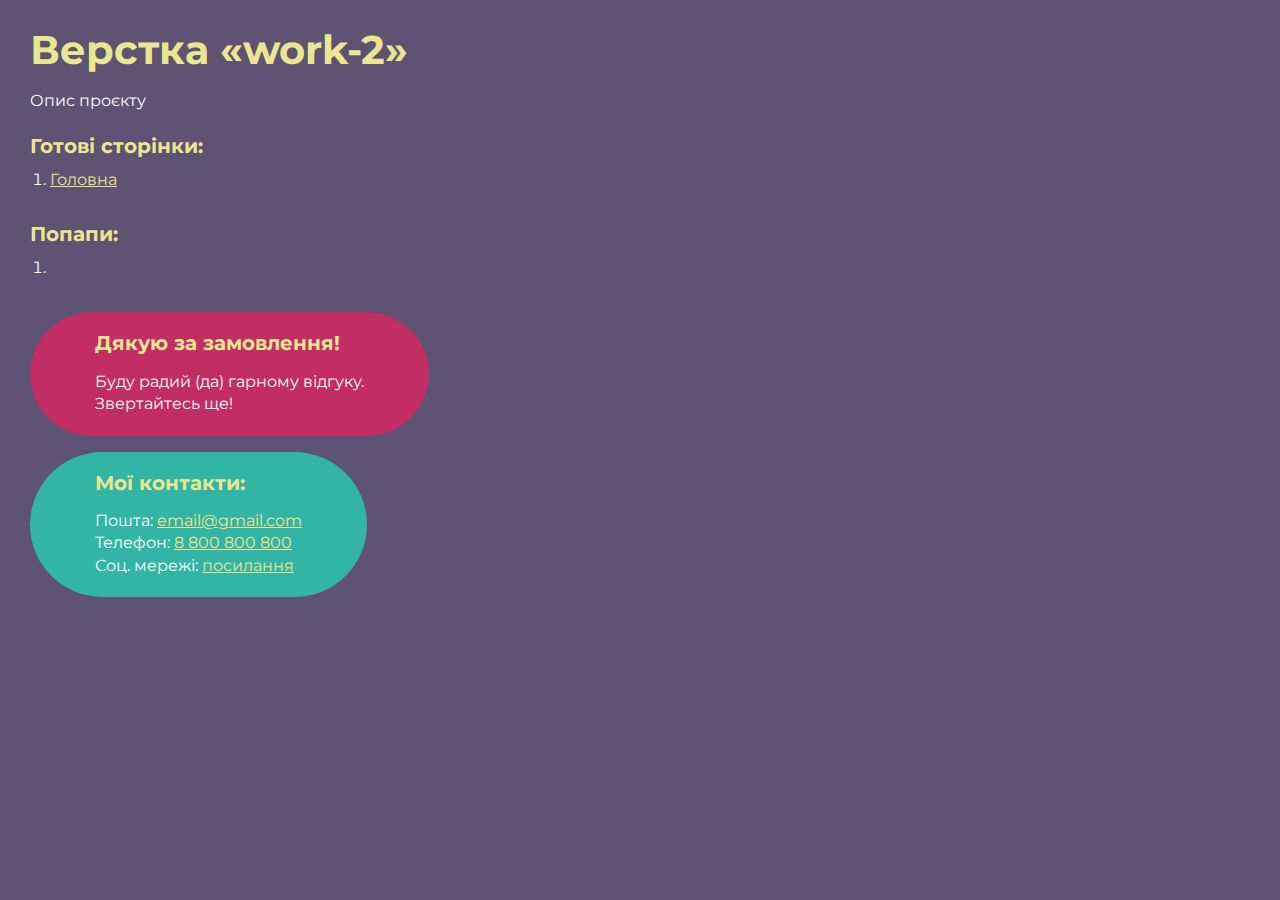
<file: index.html>
<!DOCTYPE html>
<html>

<head>
	<meta charset="UTF-8">
	<meta name="viewport" content="width=device-width, initial-scale=1.0">
	<title>Верстка «work-2»</title>
</head>

<body>
	<div class="rootpage">
		<h1>Верстка «work-2»</h1>
		<div class="rootpage__info">
			Опис проєкту
		</div>
		<h2>Готові сторінки:</h2>
		<ol class="rootpage__list">
			<li><a target="_blank" href="home.html">Головна</a></li>
		</ol>
		<h2>Попапи:</h2>
		<ol class="rootpage__list">
			<li><a target="_blank" href="home.html#"></a></li>
		</ol>
		<div class="rootpage__tnx">
			<h2>Дякую за замовлення!</h2>
			<p>Буду радий (да) гарному відгуку.</p>
			<p>Звертайтесь ще!</p>
		</div>
		<div class="rootpage__contacts">
			<h2>Мої контакти:</h2>
			<p>Пошта: <a href="mailto:email@gmail.com">email@gmail.com</a></p>
			<p>Телефон: <a href="tel:8800800800">8 800 800 800</a></p>
			<p>Соц. мережі: <a href="">посилання</a></p>
		</div>
	</div>
</body>
<style>
	@charset "UTF-8";
	@import url("https://fonts.googleapis.com/css?family=Montserrat:regular,700&display=swap");

	*,
	*::before,
	*::after {
		padding: 0px;
		margin: 0px;
		border: 0px;
		box-sizing: border-box;
	}

	html,
	body {
		height: 100%;
		margin: 0;
		padding: 0;
		min-width: 320px;
		width: 100%;
		color: #fff;
		background-color: #5e5373;
	}

	body {
		font-family: Montserrat;
		font-size: 100%;
		line-height: 1;
		font-size: 1rem;
	}

	a {
		text-decoration: underline;
		color: #ebe691
	}

	a:visited {
		text-decoration: underline;
		color: #aaa768;
	}

	a:hover {
		text-decoration: none;
	}

	ul li {
		list-style: none;
	}

	img {
		vertical-align: top;
	}

	.wrapper {
		width: 100%;
		min-height: 100%;
		overflow: hidden;
	}

	.rootpage {
		padding: 30px;
		display: flex;
		flex-direction: column;
		align-items: flex-start;
	}

	@media (max-width: 767px) {
		.rootpage {
			padding: 30px 15px;
		}
	}

	h1 {
		color: #ebe691;
		font-size: 2.5rem;
		margin: 0px 0px 1.25rem 0px;
	}

	@media (max-width: 767px) {
		h1 {
			font-size: 1.85rem;
			margin: 0px 0px 1.25rem 0px;
		}
	}

	h2 {
		color: #ebe691;
		font-size: 1.25rem;
		margin: 0px 0px 1rem 0px;
	}

	@media (max-width: 767px) {
		h2 {
			font-size: 1.125rem;
			margin: 0px 0px 1rem 0px;
		}
	}

	.rootpage__info {
		line-height: 140%;
		margin: 0px 0px 1.5rem 0px;
	}

	.rootpage__list {
		margin: 0px 0px 2.25rem 1.25rem;
	}

	.rootpage__list li:not(:last-child) {
		margin: 0px 0px 15px 0px;
	}

	.rootpage__contacts,
	.rootpage__tnx {
		border-radius: 200px;
		padding: 20px 65px;
		line-height: 140%;
	}

	@media (max-width: 767px) {

		.rootpage__contacts,
		.rootpage__tnx {
			border-radius: 40px;
			padding: 20px;
		}
	}

	.rootpage__contacts {
		background: #32b5a4;

	}

	.rootpage__contacts a {
		color: #ebe691;
	}

	.rootpage__tnx {
		background: #c22d63;
		margin: 0px 0px 1rem 0px;
	}
</style>

</html>
</file>
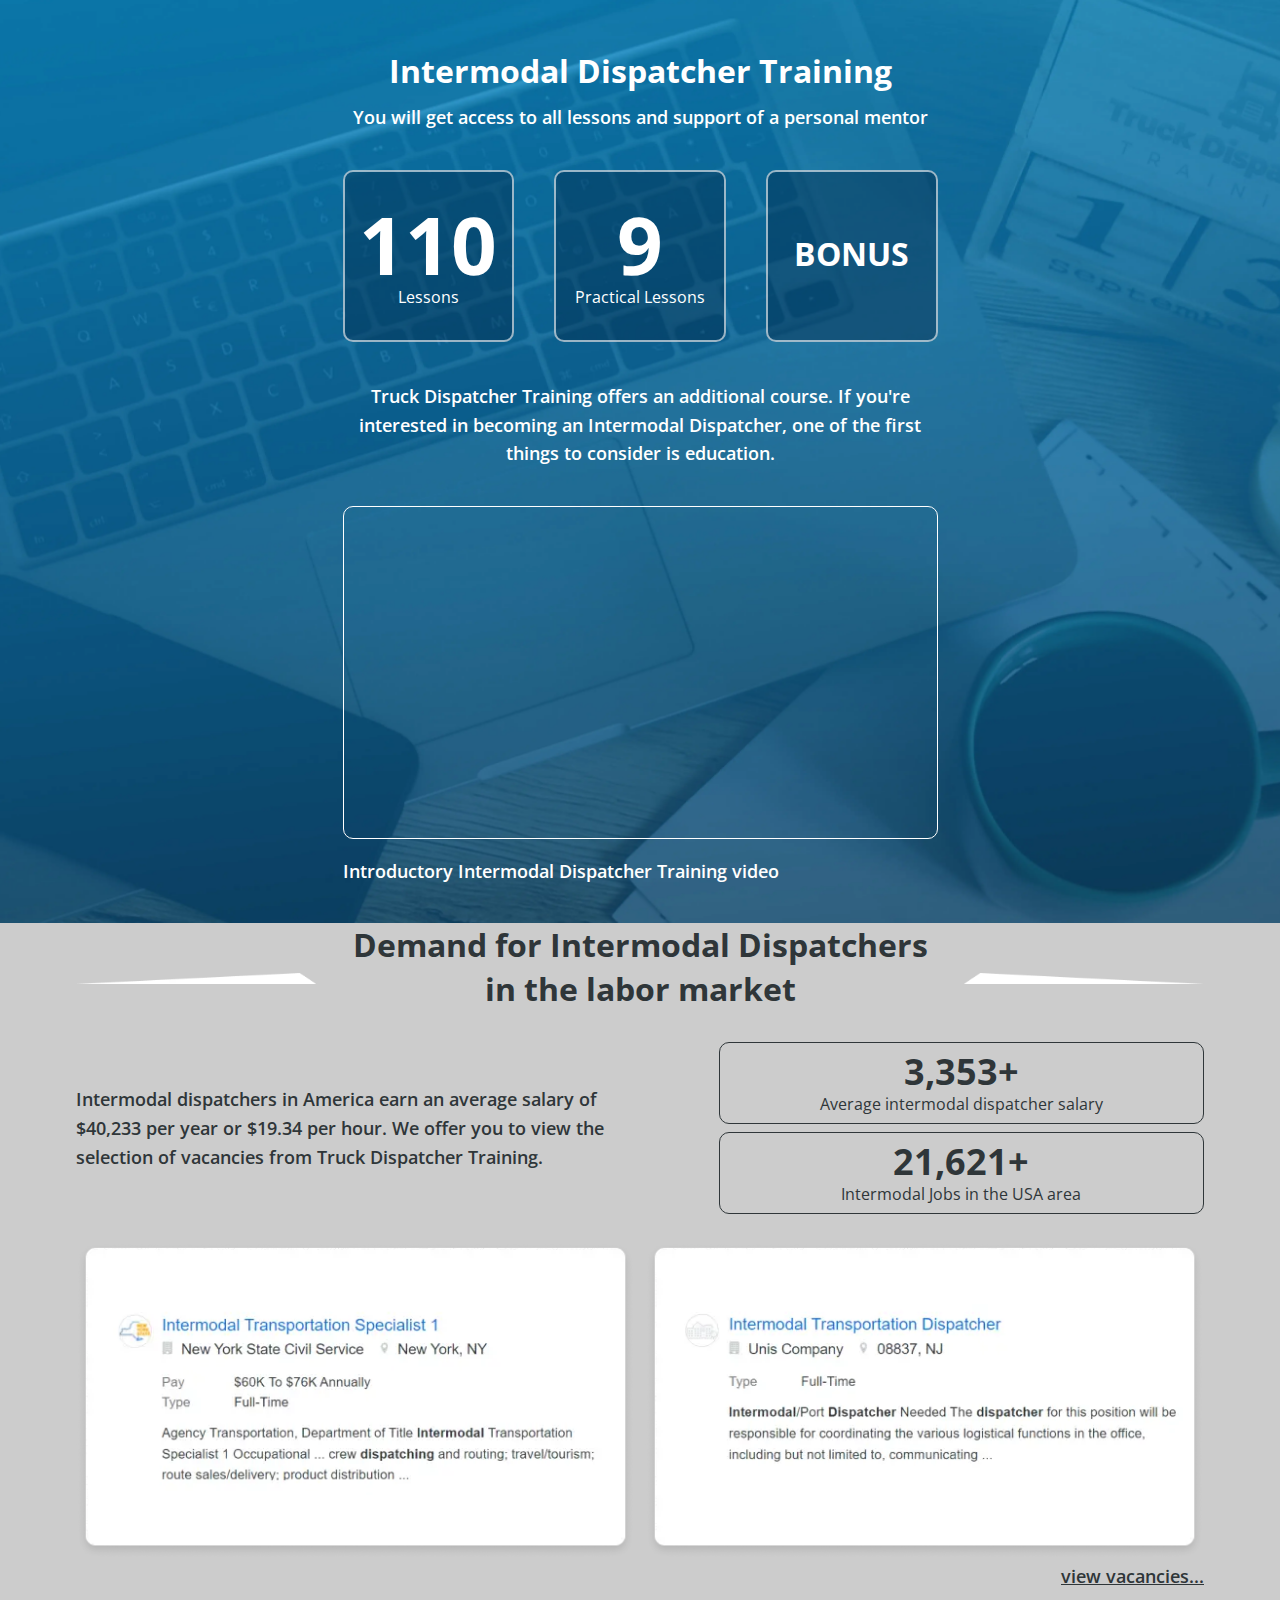
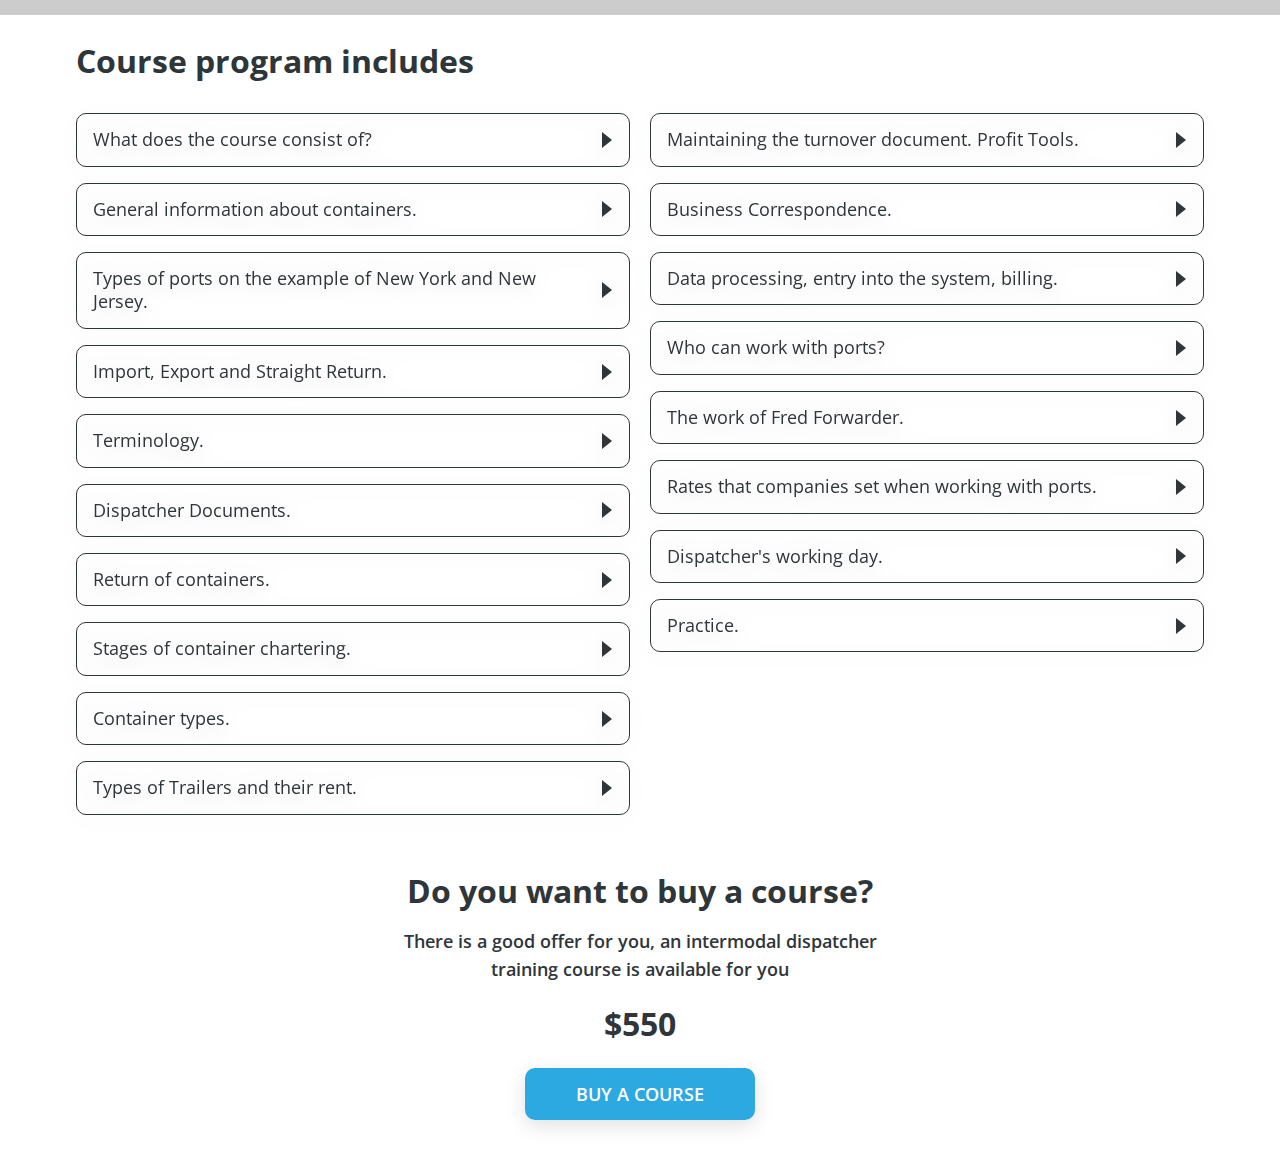
<file: home.html>
<!DOCTYPE html>
<html lang="en">

<head>
	<title>Главная</title>
	<meta charset="UTF-8">
	<meta name="format-detection" content="telephone=no">
	<!-- <style>body{opacity: 0;}</style> -->
	<link rel="stylesheet" href="css/style.min.css?_v=20220910104120">
	<link rel="shortcut icon" href="favicon.ico">
	<!-- <meta name="robots" content="noindex, nofollow"> -->
	<meta name="viewport" content="width=device-width, initial-scale=1.0">
</head>

<body>
	<div class="wrapper">
		<main class="page">
			<section class="intermodal">
				<div class="intermodal__img intermodal__img-ibg">
					<picture><source srcset="img/mainscreen.webp" type="image/webp"><img src="img/mainscreen.jpg" alt="Img"></picture>
				</div>
				<div class="intermodal__inner">
					<h2 class="intermodal__title title">Intermodal Dispatcher Training</h2>
					<div class="intermodal__subtitle subtitle">You will get access to all lessons and support of a personal
						mentor</div>
					<div class="intermodal__items">
						<div class="intermodal__item item-intermodal">
							<div class="item-intermodal__number">110</div>
							<div class="item-intermodal__label">Lessons</div>
						</div>
						<div class="intermodal__item item-intermodal">
							<div class="item-intermodal__number">9</div>
							<div class="item-intermodal__label">Practical lessons</div>
						</div>
						<div class="intermodal__item item-intermodal">
							<div class="item-intermodal__bonus">bonus</div>
						</div>
					</div>
					<div class="intermodal__text">Truck Dispatcher Training offers an additional course.
						If you're interested in becoming an Intermodal Dispatcher, one of the first things to consider is
						education.</div>
					<div data-da=".block, 768, first" class="intermodal__video">
						<iframe width="560" height="315" src="https://www.youtube.com/embed/hyX96hUe-VM" title="YouTube video player" frameborder="0" allow="accelerometer; autoplay; clipboard-write; encrypted-media; gyroscope; picture-in-picture" allowfullscreen></iframe>
					</div>
					<div data-da=".block, 768, last" class="intermodal__lead">Introductory Intermodal Dispatcher Training
						video</div>
				</div>
			</section>
			<div class="block">
			</div>
			<section class="demand">
				<div class="demand__container">
					<div class="demand__title title-demand">
						<div class="title-demand__decor-left">
							<picture><source srcset="img/decor-left.webp" type="image/webp"><img src="img/decor-left.png" alt=""></picture>
						</div>
						<h2 class="title-demand__text">Demand for Intermodal Dispatchers in the labor market</h2>
						<div class="title-demand__decor-right">
							<picture><source srcset="img/decor-right.webp" type="image/webp"><img src="img/decor-right.png" alt=""></picture>
						</div>
					</div>
					<div class="demand__row">
						<div class="demand__text">Intermodal dispatchers in America earn an average salary of $40,233 per year
							or $19.34 per hour. We offer you to view the selection of vacancies from Truck Dispatcher Training.
						</div>
						<div class="demand__items">
							<div class="demand__item item-demand">
								<div class="item-demand__number">3,353+</div>
								<div class="item-demand__label">Average intermodal dispatcher salary</div>
							</div>
							<div class="demand__item item-demand">
								<div class="item-demand__number">21,621+</div>
								<div class="item-demand__label">Intermodal Jobs in the USA area</div>
							</div>
						</div>
					</div>
					<div class="demand__vacancies vacancies-demand">
						<div class="vacancies-demand__row">
							<div class="vacancies-demand__vacancia">
								<div class="vacancies-demand__img vacancies-demand__img-ibg">
									<picture><source srcset="img/vacancies/01.webp" type="image/webp"><img src="img/vacancies/01.png" alt="vacancia"></picture>
								</div>
							</div>
							<div class="vacancies-demand__vacancia">
								<div class="vacancies-demand__img vacancies-demand__img-ibg">
									<picture><source srcset="img/vacancies/02.webp" type="image/webp"><img src="img/vacancies/02.png" alt="vacancia"></picture>
								</div>
							</div>
						</div>
						<a href="#" class="vacancies-demand__more">view vacancies...</a>
					</div>
				</div>
			</section>
			<section class="course">
				<div class="course__container">
					<h2 class="course__title">Course program includes</h2>
					<div class="course__body">
						<div data-spollers class="course__column">
							<div class="course__spoller spoller-course">
								<div data-spoller class="spoller-course__title">What does the course consist of?</div>
								<div class="spoller-course__content">
									<div class="spoller-course__label">In this lesson you will learn about such topics:</div>
									<ul class="spoller-course__list">
										<li class="spoller-course__item">What does the course consist of?</li>
										<li class="spoller-course__item">How much does the company earn from one driver per month.
										</li>
										<li class="spoller-course__item">Dispatcher Responsibilities.</li>
										<li class="spoller-course__item">What is import, export and straight turn?</li>
									</ul>
								</div>
							</div>
							<div class="course__spoller spoller-course">
								<div data-spoller class="spoller-course__title">General information about containers.</div>
								<div class="spoller-course__content">
									<div class="spoller-course__label">In this lesson you will learn about such topics:</div>
									<ul class="spoller-course__list">
										<li class="spoller-course__item">What does the course consist of?</li>
										<li class="spoller-course__item">How much does the company earn from one driver per month.
										</li>
										<li class="spoller-course__item">Dispatcher Responsibilities.</li>
										<li class="spoller-course__item">What is import, export and straight turn?</li>
									</ul>
								</div>
							</div>
							<div class="course__spoller spoller-course">
								<div data-spoller class="spoller-course__title">Types of ports on the example of New York and
									New Jersey.</div>
								<div class="spoller-course__content">
									<div class="spoller-course__label">In this lesson you will learn about such topics:</div>
									<ul class="spoller-course__list">
										<li class="spoller-course__item">What does the course consist of?</li>
										<li class="spoller-course__item">How much does the company earn from one driver per month.
										</li>
										<li class="spoller-course__item">Dispatcher Responsibilities.</li>
										<li class="spoller-course__item">What is import, export and straight turn?</li>
									</ul>
								</div>
							</div>
							<div class="course__spoller spoller-course">
								<div data-spoller class="spoller-course__title">Import, Export and Straight Return.</div>
								<div class="spoller-course__content">
									<div class="spoller-course__label">In this lesson you will learn about such topics:</div>
									<ul class="spoller-course__list">
										<li class="spoller-course__item">What does the course consist of?</li>
										<li class="spoller-course__item">How much does the company earn from one driver per month.
										</li>
										<li class="spoller-course__item">Dispatcher Responsibilities.</li>
										<li class="spoller-course__item">What is import, export and straight turn?</li>
									</ul>
								</div>
							</div>
							<div class="course__spoller spoller-course">
								<div data-spoller class="spoller-course__title">Terminology.</div>
								<div class="spoller-course__content">
									<div class="spoller-course__label">In this lesson you will learn about such topics:</div>
									<ul class="spoller-course__list">
										<li class="spoller-course__item">What does the course consist of?</li>
										<li class="spoller-course__item">How much does the company earn from one driver per month.
										</li>
										<li class="spoller-course__item">Dispatcher Responsibilities.</li>
										<li class="spoller-course__item">What is import, export and straight turn?</li>
									</ul>
								</div>
							</div>
							<div class="course__spoller spoller-course">
								<div data-spoller class="spoller-course__title">Dispatcher Documents.</div>
								<div class="spoller-course__content">
									<div class="spoller-course__label">In this lesson you will learn about such topics:</div>
									<ul class="spoller-course__list">
										<li class="spoller-course__item">What does the course consist of?</li>
										<li class="spoller-course__item">How much does the company earn from one driver per month.
										</li>
										<li class="spoller-course__item">Dispatcher Responsibilities.</li>
										<li class="spoller-course__item">What is import, export and straight turn?</li>
									</ul>
								</div>
							</div>
							<div class="course__spoller spoller-course">
								<div data-spoller class="spoller-course__title">Return of containers.</div>
								<div class="spoller-course__content">
									<div class="spoller-course__label">In this lesson you will learn about such topics:</div>
									<ul class="spoller-course__list">
										<li class="spoller-course__item">What does the course consist of?</li>
										<li class="spoller-course__item">How much does the company earn from one driver per month.
										</li>
										<li class="spoller-course__item">Dispatcher Responsibilities.</li>
										<li class="spoller-course__item">What is import, export and straight turn?</li>
									</ul>
								</div>
							</div>
							<div class="course__spoller spoller-course">
								<div data-spoller class="spoller-course__title">Stages of container chartering.</div>
								<div class="spoller-course__content">
									<div class="spoller-course__label">In this lesson you will learn about such topics:</div>
									<ul class="spoller-course__list">
										<li class="spoller-course__item">What does the course consist of?</li>
										<li class="spoller-course__item">How much does the company earn from one driver per month.
										</li>
										<li class="spoller-course__item">Dispatcher Responsibilities.</li>
										<li class="spoller-course__item">What is import, export and straight turn?</li>
									</ul>
								</div>
							</div>
							<div class="course__spoller spoller-course">
								<div data-spoller class="spoller-course__title">Container types.</div>
								<div class="spoller-course__content">
									<div class="spoller-course__label">In this lesson you will learn about such topics:</div>
									<ul class="spoller-course__list">
										<li class="spoller-course__item">What does the course consist of?</li>
										<li class="spoller-course__item">How much does the company earn from one driver per month.
										</li>
										<li class="spoller-course__item">Dispatcher Responsibilities.</li>
										<li class="spoller-course__item">What is import, export and straight turn?</li>
									</ul>
								</div>
							</div>
							<div class="course__spoller spoller-course">
								<div data-spoller class="spoller-course__title">Types of Trailers and their rent.</div>
								<div class="spoller-course__content">
									<div class="spoller-course__label">In this lesson you will learn about such topics:</div>
									<ul class="spoller-course__list">
										<li class="spoller-course__item">What does the course consist of?</li>
										<li class="spoller-course__item">How much does the company earn from one driver per month.
										</li>
										<li class="spoller-course__item">Dispatcher Responsibilities.</li>
										<li class="spoller-course__item">What is import, export and straight turn?</li>
									</ul>
								</div>
							</div>
						</div>
						<div data-spollers class="course__column">
							<div class="course__spoller spoller-course">
								<div data-spoller class="spoller-course__title">Maintaining the turnover document. Profit Tools.
								</div>
								<div class="spoller-course__content">
									<div class="spoller-course__label">In this lesson you will learn about such topics:</div>
									<ul class="spoller-course__list">
										<li class="spoller-course__item">What does the course consist of?</li>
										<li class="spoller-course__item">How much does the company earn from one driver per month.
										</li>
										<li class="spoller-course__item">Dispatcher Responsibilities.</li>
										<li class="spoller-course__item">What is import, export and straight turn?</li>
									</ul>
								</div>
							</div>
							<div class="course__spoller spoller-course">
								<div data-spoller class="spoller-course__title">Business Correspondence.</div>
								<div class="spoller-course__content">
									<div class="spoller-course__label">In this lesson you will learn about such topics:</div>
									<ul class="spoller-course__list">
										<li class="spoller-course__item">What does the course consist of?</li>
										<li class="spoller-course__item">How much does the company earn from one driver per month.
										</li>
										<li class="spoller-course__item">Dispatcher Responsibilities.</li>
										<li class="spoller-course__item">What is import, export and straight turn?</li>
									</ul>
								</div>
							</div>
							<div class="course__spoller spoller-course">
								<div data-spoller class="spoller-course__title">Data processing, entry into the system, billing.
								</div>
								<div class="spoller-course__content">
									<div class="spoller-course__label">In this lesson you will learn about such topics:</div>
									<ul class="spoller-course__list">
										<li class="spoller-course__item">What does the course consist of?</li>
										<li class="spoller-course__item">How much does the company earn from one driver per month.
										</li>
										<li class="spoller-course__item">Dispatcher Responsibilities.</li>
										<li class="spoller-course__item">What is import, export and straight turn?</li>
									</ul>
								</div>
							</div>
							<div class="course__spoller spoller-course">
								<div data-spoller class="spoller-course__title">Who can work with ports?</div>
								<div class="spoller-course__content">
									<div class="spoller-course__label">In this lesson you will learn about such topics:</div>
									<ul class="spoller-course__list">
										<li class="spoller-course__item">What does the course consist of?</li>
										<li class="spoller-course__item">How much does the company earn from one driver per month.
										</li>
										<li class="spoller-course__item">Dispatcher Responsibilities.</li>
										<li class="spoller-course__item">What is import, export and straight turn?</li>
									</ul>
								</div>
							</div>
							<div class="course__spoller spoller-course">
								<div data-spoller class="spoller-course__title">The work of Fred Forwarder.</div>
								<div class="spoller-course__content">
									<div class="spoller-course__label">In this lesson you will learn about such topics:</div>
									<ul class="spoller-course__list">
										<li class="spoller-course__item">What does the course consist of?</li>
										<li class="spoller-course__item">How much does the company earn from one driver per month.
										</li>
										<li class="spoller-course__item">Dispatcher Responsibilities.</li>
										<li class="spoller-course__item">What is import, export and straight turn?</li>
									</ul>
								</div>
							</div>
							<div class="course__spoller spoller-course">
								<div data-spoller class="spoller-course__title">Rates that companies set when working with
									ports.</div>
								<div class="spoller-course__content">
									<div class="spoller-course__label">In this lesson you will learn about such topics:</div>
									<ul class="spoller-course__list">
										<li class="spoller-course__item">What does the course consist of?</li>
										<li class="spoller-course__item">How much does the company earn from one driver per month.
										</li>
										<li class="spoller-course__item">Dispatcher Responsibilities.</li>
										<li class="spoller-course__item">What is import, export and straight turn?</li>
									</ul>
								</div>
							</div>
							<div class="course__spoller spoller-course">
								<div data-spoller class="spoller-course__title">Dispatcher's working day.</div>
								<div class="spoller-course__content">
									<div class="spoller-course__label">In this lesson you will learn about such topics:</div>
									<ul class="spoller-course__list">
										<li class="spoller-course__item">What does the course consist of?</li>
										<li class="spoller-course__item">How much does the company earn from one driver per month.
										</li>
										<li class="spoller-course__item">Dispatcher Responsibilities.</li>
										<li class="spoller-course__item">What is import, export and straight turn?</li>
									</ul>
								</div>
							</div>
							<div class="course__spoller spoller-course">
								<div data-spoller class="spoller-course__title">Practice.</div>
								<div class="spoller-course__content">
									<div class="spoller-course__label">In this lesson you will learn about such topics:</div>
									<ul class="spoller-course__list">
										<li class="spoller-course__item">What does the course consist of?</li>
										<li class="spoller-course__item">How much does the company earn from one driver per month.
										</li>
										<li class="spoller-course__item">Dispatcher Responsibilities.</li>
										<li class="spoller-course__item">What is import, export and straight turn?</li>
									</ul>
								</div>
							</div>
						</div>
					</div>
				</div>
			</section>
			<section class="buy">
				<h2 class="buy__title">Do you want to buy a course?</h2>
				<div class="buy__subtitle">There is a good offer for you, an intermodal dispatcher training course is
					available for you</div>
				<div class="buy__price">$550</div>
				<a href="#" class="buy__button">buy a course</a>
			</section>
		</main>
	</div>
	<script src="js/app.min.js?_v=20220910104120"></script>
</body>

</html>
</file>
<file: css/style.min.css>
@charset "UTF-8";@import url(https://fonts.googleapis.com/css?family=Open+Sans:regular,600,700&display=swap);*{padding:0;margin:0;border:0}*,:after,:before{-webkit-box-sizing:border-box;box-sizing:border-box}body,html{height:100%;min-width:320px}body{color:#2f3639;line-height:1;font-family:"Open Sans";font-size:1.125rem;-ms-text-size-adjust:100%;-moz-text-size-adjust:100%;-webkit-text-size-adjust:100%;-webkit-font-smoothing:antialiased;-moz-osx-font-smoothing:grayscale}button,input,textarea{font-family:"Open Sans";font-size:inherit}button{cursor:pointer;color:inherit;background-color:inherit}a{color:inherit}a:link,a:visited{text-decoration:none}a:hover{text-decoration:none}ul li{list-style:none}img{vertical-align:top}h1,h2,h3,h4,h5,h6{font-weight:inherit;font-size:inherit}body{font-weight:600}.lock body{overflow:hidden;-ms-touch-action:none;touch-action:none;-ms-scroll-chaining:none;overscroll-behavior:none}.wrapper{min-height:100%;display:-webkit-box;display:-ms-flexbox;display:flex;-webkit-box-orient:vertical;-webkit-box-direction:normal;-ms-flex-direction:column;flex-direction:column;overflow:hidden}.wrapper>main{-webkit-box-flex:1;-ms-flex:1 1 auto;flex:1 1 auto}.wrapper>*{min-width:0}[class*=__container]{max-width:70.5rem;-webkit-box-sizing:content-box;box-sizing:content-box;margin:0 auto;padding:0 1rem}[class*=-ibg]{position:relative}[class*=-ibg] img{position:absolute;width:100%;height:100%;top:0;left:0;-o-object-fit:cover;object-fit:cover}[class*=-ibg_contain] img{-o-object-fit:contain;object-fit:contain}.title{font-weight:700;line-height:100%}.subtitle{font-weight:600;line-height:160%}.intermodal{position:relative;padding-bottom:2.375rem;color:#fff}.intermodal__img{position:absolute;width:100%;height:100%;top:0;left:0}.intermodal__inner{position:relative;z-index:2;text-align:center;max-width:39.1875rem;margin:0 auto;padding:0 1rem}.intermodal__title{color:inherit}.intermodal__subtitle{color:inherit}.intermodal__items{width:100%;display:-ms-grid;display:grid;grid-template-columns:repeat(auto-fit,minmax(9.375rem,1fr));row-gap:1.25rem;margin:0 auto}.intermodal__item{width:100%;min-height:8.4375rem;max-width:13.875rem;margin:0 auto}.intermodal__text{font-weight:600;font-size:1.125rem;font-size:18px;line-height:160%}.intermodal__video{position:relative;padding-bottom:56%;min-height:13.5rem}.intermodal__video iframe{position:absolute;width:100%;height:100%;top:0;left:0;border-radius:10px}.intermodal__lead{text-align:left;font-weight:600;line-height:140%;color:#fff}.item-intermodal{background:rgba(0,36,66,.4);border:2px solid rgba(255,255,255,.6);border-radius:10px;text-align:center;display:-webkit-box;display:-ms-flexbox;display:flex;-webkit-box-orient:vertical;-webkit-box-direction:normal;-ms-flex-direction:column;flex-direction:column;-webkit-box-align:center;-ms-flex-align:center;align-items:center;-webkit-box-pack:center;-ms-flex-pack:center;justify-content:center;padding-left:.3125rem;padding-right:.3125rem}.item-intermodal__number{font-weight:700;margin-bottom:.3125rem}.item-intermodal__label{font-weight:400;font-size:1rem;line-height:100%;text-transform:capitalize}.item-intermodal__bonus{text-transform:uppercase;font-weight:700;font-size:2rem;line-height:100%}.block{position:relative;z-index:2;text-align:center;max-width:39.1875rem;margin:-2.5rem auto 3.125rem;padding:0 1rem;display:none}.demand{padding-bottom:1.875rem;margin-bottom:1.875rem;background-color:#ccc}.demand__row{display:-ms-grid;display:grid;-ms-grid-columns:auto 43%;grid-template-columns:auto 43%;-webkit-box-align:center;-ms-flex-align:center;align-items:center}.demand__text{font-weight:600;line-height:160%}.demand__text__items{display:-webkit-box;display:-ms-flexbox;display:flex;-webkit-box-orient:vertical;-webkit-box-direction:normal;-ms-flex-direction:column;flex-direction:column;width:100%;row-gap:.5rem}.demand__items{display:-webkit-box;display:-ms-flexbox;display:flex;-webkit-box-orient:vertical;-webkit-box-direction:normal;-ms-flex-direction:column;flex-direction:column;row-gap:.5rem;width:100%}.title-demand__text{text-align:center;font-weight:700;line-height:140%;max-width:36rem;margin:0 auto}.item-demand{display:-webkit-box;display:-ms-flexbox;display:flex;-webkit-box-orient:vertical;-webkit-box-direction:normal;-ms-flex-direction:column;flex-direction:column;-webkit-box-align:center;-ms-flex-align:center;align-items:center;border:.0625rem solid #2f3639;border-radius:.625rem;padding-top:.6875rem;padding-bottom:.6875rem;padding-right:.625rem;padding-left:.625rem;text-align:center}.item-demand__number{font-weight:700;font-size:2.25rem;line-height:100%;margin-bottom:.375rem}.item-demand__label{font-weight:400;font-size:1rem;line-height:100%}.vacancies-demand__row{width:100%;display:-ms-grid;display:grid;grid-template-columns:repeat(auto-fit,minmax(17.5rem,1fr));row-gap:.9375rem;-webkit-column-gap:.625rem;-moz-column-gap:.625rem;column-gap:.625rem;margin-bottom:.625rem}.vacancies-demand__vacancia{position:relative;padding-bottom:56%}.vacancies-demand__img{position:absolute;width:100%;height:100%;top:0;left:0}.vacancies-demand__more{display:block;text-decoration:underline!important;font-weight:600;font-size:1.125rem;line-height:100%;text-align:right}.course{margin-bottom:3.75rem}.course__title{font-weight:700;line-height:100%}.course__body{width:100%;display:-webkit-box;display:-ms-flexbox;display:flex;-webkit-column-gap:1.25rem;-moz-column-gap:1.25rem;column-gap:1.25rem}.course__column{-webkit-box-flex:0;-ms-flex:0 1 50%;flex:0 1 50%}.course__spoller{width:100%;cursor:pointer!important}.course__spoller:not(:last-child){margin-bottom:1rem}.title-demand{display:-webkit-box;display:-ms-flexbox;display:flex;-webkit-box-align:center;-ms-flex-align:center;align-items:center}.title-demand__decor-left img{max-width:100%}.title-demand__text{margin-left:2.25rem;margin-right:2.25rem}.title-demand__decor-right img{max-width:100%}.spoller-course{padding:.875rem .625rem .875rem 1rem;border:.0625rem solid #2f3639;-webkit-filter:drop-shadow(0 4px 10px rgba(0, 0, 0, .12));filter:drop-shadow(0 4px 10px rgba(0, 0, 0, .12));border-radius:.625rem;cursor:pointer}.spoller-course__title{display:-webkit-box;display:-ms-flexbox;display:flex;-webkit-box-align:center;-ms-flex-align:center;align-items:center;-webkit-box-pack:justify;-ms-flex-pack:justify;justify-content:space-between;font-weight:400;line-height:130%;position:relative;-webkit-transition:all .4s ease 0s;-o-transition:all .4s ease 0s;transition:all .4s ease 0s;cursor:pointer}.spoller-course__title::after{content:"";display:block;-webkit-transform:rotate(-90deg);-ms-transform:rotate(-90deg);transform:rotate(-90deg);border:.5rem solid transparent;border-top:.625rem solid #2f3639;-webkit-transition:all .4s ease 0s;-o-transition:all .4s ease 0s;transition:all .4s ease 0s;margin-left:.625rem}.spoller-course__title._spoller-active{color:#269fdd}.spoller-course__title._spoller-active::after{border-top:.625rem solid #269fdd;-webkit-transform:rotate(0);-ms-transform:rotate(0);transform:rotate(0)}.spoller-course__content{font-weight:400;line-height:160%;margin-top:1.75rem;color:#269fdd}.spoller-course__item{color:#269fdd;position:relative;padding-left:1.25rem;color:inherit}.spoller-course__item::before{content:"";position:absolute;left:.5rem;top:.625rem;border-radius:50%;width:.1875rem;height:.1875rem;background-color:#269fdd}.buy{margin-bottom:3.125rem;text-align:center;padding:0 1rem}.buy__title{font-weight:700;line-height:100%;max-width:30.125rem;margin:0 auto}.buy__subtitle{font-weight:600;line-height:160%;max-width:30.125rem;margin:0 auto}.buy__price{margin-bottom:1.75rem;font-weight:700;font-size:2rem;line-height:100%}.buy__button{display:-webkit-inline-box;display:-ms-inline-flexbox;display:inline-flex;-webkit-box-align:center;-ms-flex-align:center;align-items:center;-webkit-box-pack:center;-ms-flex-pack:center;justify-content:center;text-align:center;text-transform:uppercase;min-height:3.25rem;background-color:#2ca9e1;-webkit-box-shadow:0 6px 20px rgba(0,0,0,.12);box-shadow:0 6px 20px rgba(0,0,0,.12);border-radius:.625rem;color:#fff;padding:.625rem 3.1875rem;-webkit-transition:all .4s ease 0s;-o-transition:all .4s ease 0s;transition:all .4s ease 0s}@media (min-width:29.99875em){.intermodal__video iframe{border:1px solid #fff}}@media (min-width:47.99875em){.intermodal__text{margin-bottom:2.375rem}}@media (min-width:72.5em){.title{font-size:2rem}.subtitle{font-size:1.125rem}.intermodal{padding-top:3.4375rem}.intermodal__title{margin-bottom:1rem}.intermodal__subtitle{margin-bottom:2.375rem}.intermodal__items{-webkit-column-gap:2.5rem;-moz-column-gap:2.5rem;column-gap:2.5rem}.intermodal__items{margin-bottom:2.5rem}.intermodal__video{margin-bottom:1.25rem}.intermodal__lead{font-size:1.125rem}.item-intermodal{padding-top:2rem}.item-intermodal{padding-top:2rem}.item-intermodal{padding-bottom:2.1875rem}.item-intermodal__number{font-size:5rem}.demand__row{-webkit-column-gap:5.875rem;-moz-column-gap:5.875rem;column-gap:5.875rem}.demand__row{margin-bottom:1.875rem}.demand__text{font-size:1.125rem}.title-demand__text{font-size:2rem}.title-demand__text{margin-bottom:1.875rem}.course__title{margin-bottom:2.25rem}.course__title{font-size:2rem}.spoller-course__title{font-size:1.125rem}.spoller-course__content{font-size:1rem}.buy__title{margin-bottom:1.25rem}.buy__title{font-size:2rem}.buy__subtitle{margin-bottom:1.5rem}.buy__subtitle{font-size:1.125rem}}@media (max-width:20em){.title{font-size:1.5rem}.subtitle{font-size:1rem}.intermodal{padding-top:2.5rem}.intermodal__title{margin-bottom:1.25rem}.intermodal__subtitle{margin-bottom:1.75rem}.intermodal__items{-webkit-column-gap:1.25rem;-moz-column-gap:1.25rem;column-gap:1.25rem}.intermodal__items{margin-bottom:2.6875rem}.intermodal__video{margin-bottom:.75rem}.intermodal__lead{font-size:1rem}.item-intermodal{padding-top:1.625rem}.item-intermodal{padding-top:1.625rem}.item-intermodal{padding-bottom:1.625rem}.item-intermodal__number{font-size:3.75rem}.demand__row{-webkit-column-gap:.625rem;-moz-column-gap:.625rem;column-gap:.625rem}.demand__row{margin-bottom:1.5rem}.demand__text{font-size:1rem}.title-demand__text{font-size:1.25rem}.title-demand__text{margin-bottom:.875rem}.course__title{margin-bottom:1rem}.course__title{font-size:1.5rem}.spoller-course__title{font-size:.875rem}.spoller-course__content{font-size:.75rem}.buy__title{margin-bottom:.875rem}.buy__title{font-size:1.5rem}.buy__subtitle{margin-bottom:1.75rem}.buy__subtitle{font-size:1rem}}@media (max-width:47.99875em){.intermodal{padding-bottom:5rem}.intermodal__lead{color:#2f3639}.block{display:block}.demand__row{display:-webkit-box;display:-ms-flexbox;display:flex;-webkit-box-orient:vertical;-webkit-box-direction:normal;-ms-flex-direction:column;flex-direction:column;text-align:center;row-gap:2.375rem}.demand__text{line-height:120%}.title-demand__text{margin-bottom:.875rem}.course__title{text-align:center}.course__body{-webkit-box-orient:vertical;-webkit-box-direction:normal;-ms-flex-direction:column;flex-direction:column;row-gap:1.25rem}.title-demand__decor-left{display:none}.title-demand__text{margin:0 auto}.title-demand__decor-right{display:none}.buy__subtitle{line-height:120%}}@media (min-width:20em) and (max-width:72.5em){@supports (font-size:clamp(1.5rem ,1.3095238095rem + 0.9523809524vw ,2rem)){.title{font-size:clamp(1.5rem ,1.3095238095rem + .9523809524vw ,2rem)}}@supports not (font-size:clamp(1.5rem ,1.3095238095rem + 0.9523809524vw ,2rem)){.title{font-size:calc(1.5rem + .5 * (100vw - 20rem)/ 52.5)}}@supports (font-size:clamp(1rem ,0.9523809524rem + 0.2380952381vw ,1.125rem)){.subtitle{font-size:clamp(1rem ,.9523809524rem + .2380952381vw ,1.125rem)}}@supports not (font-size:clamp(1rem ,0.9523809524rem + 0.2380952381vw ,1.125rem)){.subtitle{font-size:calc(1rem + .125 * (100vw - 20rem)/ 52.5)}}@supports (padding-top:clamp(2.5rem ,2.1428571429rem + 1.7857142857vw ,3.4375rem)){.intermodal{padding-top:clamp(2.5rem ,2.1428571429rem + 1.7857142857vw ,3.4375rem)}}@supports not (padding-top:clamp(2.5rem ,2.1428571429rem + 1.7857142857vw ,3.4375rem)){.intermodal{padding-top:calc(2.5rem + .9375 * (100vw - 20rem)/ 52.5)}}@supports (margin-bottom:clamp(1rem ,1.3452380952rem + -0.4761904762vw ,1.25rem)){.intermodal__title{margin-bottom:clamp(1rem ,1.3452380952rem + -.4761904762vw ,1.25rem)}}@supports not (margin-bottom:clamp(1rem ,1.3452380952rem + -0.4761904762vw ,1.25rem)){.intermodal__title{margin-bottom:calc(1.25rem + -.25 * (100vw - 20rem)/ 52.5)}}@supports (margin-bottom:clamp(1.75rem ,1.5119047619rem + 1.1904761905vw ,2.375rem)){.intermodal__subtitle{margin-bottom:clamp(1.75rem ,1.5119047619rem + 1.1904761905vw ,2.375rem)}}@supports not (margin-bottom:clamp(1.75rem ,1.5119047619rem + 1.1904761905vw ,2.375rem)){.intermodal__subtitle{margin-bottom:calc(1.75rem + .625 * (100vw - 20rem)/ 52.5)}}@supports ((-moz-column-gap:clamp(1.25rem ,0.7738095238rem + 2.380952381vw ,2.5rem)) or (column-gap:clamp(1.25rem ,0.7738095238rem + 2.380952381vw ,2.5rem))){.intermodal__items{-webkit-column-gap:clamp(1.25rem ,.7738095238rem + 2.380952381vw ,2.5rem);-moz-column-gap:clamp(1.25rem ,.7738095238rem + 2.380952381vw ,2.5rem);column-gap:clamp(1.25rem ,.7738095238rem + 2.380952381vw ,2.5rem)}}@supports not ((-moz-column-gap:clamp(1.25rem ,0.7738095238rem + 2.380952381vw ,2.5rem)) or (column-gap:clamp(1.25rem ,0.7738095238rem + 2.380952381vw ,2.5rem))){.intermodal__items{-webkit-column-gap:calc(1.25rem + 1.25 * (100vw - 20rem)/ 52.5);-moz-column-gap:calc(1.25rem + 1.25 * (100vw - 20rem)/ 52.5);column-gap:calc(1.25rem + 1.25 * (100vw - 20rem)/ 52.5)}}@supports (margin-bottom:clamp(2.5rem ,2.7589285714rem + -0.3571428571vw ,2.6875rem)){.intermodal__items{margin-bottom:clamp(2.5rem ,2.7589285714rem + -.3571428571vw ,2.6875rem)}}@supports not (margin-bottom:clamp(2.5rem ,2.7589285714rem + -0.3571428571vw ,2.6875rem)){.intermodal__items{margin-bottom:calc(2.6875rem + -.1875 * (100vw - 20rem)/ 52.5)}}@supports (margin-bottom:clamp(0.75rem ,0.5595238095rem + 0.9523809524vw ,1.25rem)){.intermodal__video{margin-bottom:clamp(.75rem ,.5595238095rem + .9523809524vw ,1.25rem)}}@supports not (margin-bottom:clamp(0.75rem ,0.5595238095rem + 0.9523809524vw ,1.25rem)){.intermodal__video{margin-bottom:calc(.75rem + .5 * (100vw - 20rem)/ 52.5)}}@supports (font-size:clamp(1rem ,0.9523809524rem + 0.2380952381vw ,1.125rem)){.intermodal__lead{font-size:clamp(1rem ,.9523809524rem + .2380952381vw ,1.125rem)}}@supports not (font-size:clamp(1rem ,0.9523809524rem + 0.2380952381vw ,1.125rem)){.intermodal__lead{font-size:calc(1rem + .125 * (100vw - 20rem)/ 52.5)}}@supports (padding-top:clamp(1.625rem ,1.4821428571rem + 0.7142857143vw ,2rem)){.item-intermodal{padding-top:clamp(1.625rem ,1.4821428571rem + .7142857143vw ,2rem)}}@supports not (padding-top:clamp(1.625rem ,1.4821428571rem + 0.7142857143vw ,2rem)){.item-intermodal{padding-top:calc(1.625rem + .375 * (100vw - 20rem)/ 52.5)}}@supports (padding-top:clamp(1.625rem ,1.4821428571rem + 0.7142857143vw ,2rem)){.item-intermodal{padding-top:clamp(1.625rem ,1.4821428571rem + .7142857143vw ,2rem)}}@supports not (padding-top:clamp(1.625rem ,1.4821428571rem + 0.7142857143vw ,2rem)){.item-intermodal{padding-top:calc(1.625rem + .375 * (100vw - 20rem)/ 52.5)}}@supports (padding-bottom:clamp(1.625rem ,1.4107142857rem + 1.0714285714vw ,2.1875rem)){.item-intermodal{padding-bottom:clamp(1.625rem ,1.4107142857rem + 1.0714285714vw ,2.1875rem)}}@supports not (padding-bottom:clamp(1.625rem ,1.4107142857rem + 1.0714285714vw ,2.1875rem)){.item-intermodal{padding-bottom:calc(1.625rem + .5625 * (100vw - 20rem)/ 52.5)}}@supports (font-size:clamp(3.75rem ,3.2738095238rem + 2.380952381vw ,5rem)){.item-intermodal__number{font-size:clamp(3.75rem ,3.2738095238rem + 2.380952381vw ,5rem)}}@supports not (font-size:clamp(3.75rem ,3.2738095238rem + 2.380952381vw ,5rem)){.item-intermodal__number{font-size:calc(3.75rem + 1.25 * (100vw - 20rem)/ 52.5)}}@supports ((-moz-column-gap:clamp(0.625rem ,-1.375rem + 10vw ,5.875rem)) or (column-gap:clamp(0.625rem ,-1.375rem + 10vw ,5.875rem))){.demand__row{-webkit-column-gap:clamp(.625rem ,-1.375rem + 10vw ,5.875rem);-moz-column-gap:clamp(.625rem ,-1.375rem + 10vw ,5.875rem);column-gap:clamp(.625rem ,-1.375rem + 10vw ,5.875rem)}}@supports not ((-moz-column-gap:clamp(0.625rem ,-1.375rem + 10vw ,5.875rem)) or (column-gap:clamp(0.625rem ,-1.375rem + 10vw ,5.875rem))){.demand__row{-webkit-column-gap:calc(.625rem + 5.25 * (100vw - 20rem)/ 52.5);-moz-column-gap:calc(.625rem + 5.25 * (100vw - 20rem)/ 52.5);column-gap:calc(.625rem + 5.25 * (100vw - 20rem)/ 52.5)}}@supports (margin-bottom:clamp(1.5rem ,1.3571428571rem + 0.7142857143vw ,1.875rem)){.demand__row{margin-bottom:clamp(1.5rem ,1.3571428571rem + .7142857143vw ,1.875rem)}}@supports not (margin-bottom:clamp(1.5rem ,1.3571428571rem + 0.7142857143vw ,1.875rem)){.demand__row{margin-bottom:calc(1.5rem + .375 * (100vw - 20rem)/ 52.5)}}@supports (font-size:clamp(1rem ,0.9523809524rem + 0.2380952381vw ,1.125rem)){.demand__text{font-size:clamp(1rem ,.9523809524rem + .2380952381vw ,1.125rem)}}@supports not (font-size:clamp(1rem ,0.9523809524rem + 0.2380952381vw ,1.125rem)){.demand__text{font-size:calc(1rem + .125 * (100vw - 20rem)/ 52.5)}}@supports (font-size:clamp(1.25rem ,0.9642857143rem + 1.4285714286vw ,2rem)){.title-demand__text{font-size:clamp(1.25rem ,.9642857143rem + 1.4285714286vw ,2rem)}}@supports not (font-size:clamp(1.25rem ,0.9642857143rem + 1.4285714286vw ,2rem)){.title-demand__text{font-size:calc(1.25rem + .75 * (100vw - 20rem)/ 52.5)}}@supports (margin-bottom:clamp(0.875rem ,0.494047619rem + 1.9047619048vw ,1.875rem)){.title-demand__text{margin-bottom:clamp(.875rem ,.494047619rem + 1.9047619048vw ,1.875rem)}}@supports not (margin-bottom:clamp(0.875rem ,0.494047619rem + 1.9047619048vw ,1.875rem)){.title-demand__text{margin-bottom:calc(.875rem + 1 * (100vw - 20rem)/ 52.5)}}@supports (margin-bottom:clamp(1rem ,0.5238095238rem + 2.380952381vw ,2.25rem)){.course__title{margin-bottom:clamp(1rem ,.5238095238rem + 2.380952381vw ,2.25rem)}}@supports not (margin-bottom:clamp(1rem ,0.5238095238rem + 2.380952381vw ,2.25rem)){.course__title{margin-bottom:calc(1rem + 1.25 * (100vw - 20rem)/ 52.5)}}@supports (font-size:clamp(1.5rem ,1.3095238095rem + 0.9523809524vw ,2rem)){.course__title{font-size:clamp(1.5rem ,1.3095238095rem + .9523809524vw ,2rem)}}@supports not (font-size:clamp(1.5rem ,1.3095238095rem + 0.9523809524vw ,2rem)){.course__title{font-size:calc(1.5rem + .5 * (100vw - 20rem)/ 52.5)}}@supports (font-size:clamp(0.875rem ,0.7797619048rem + 0.4761904762vw ,1.125rem)){.spoller-course__title{font-size:clamp(.875rem ,.7797619048rem + .4761904762vw ,1.125rem)}}@supports not (font-size:clamp(0.875rem ,0.7797619048rem + 0.4761904762vw ,1.125rem)){.spoller-course__title{font-size:calc(.875rem + .25 * (100vw - 20rem)/ 52.5)}}@supports (font-size:clamp(0.75rem ,0.6547619048rem + 0.4761904762vw ,1rem)){.spoller-course__content{font-size:clamp(.75rem ,.6547619048rem + .4761904762vw ,1rem)}}@supports not (font-size:clamp(0.75rem ,0.6547619048rem + 0.4761904762vw ,1rem)){.spoller-course__content{font-size:calc(.75rem + .25 * (100vw - 20rem)/ 52.5)}}@supports (margin-bottom:clamp(0.875rem ,0.7321428571rem + 0.7142857143vw ,1.25rem)){.buy__title{margin-bottom:clamp(.875rem ,.7321428571rem + .7142857143vw ,1.25rem)}}@supports not (margin-bottom:clamp(0.875rem ,0.7321428571rem + 0.7142857143vw ,1.25rem)){.buy__title{margin-bottom:calc(.875rem + .375 * (100vw - 20rem)/ 52.5)}}@supports (font-size:clamp(1.5rem ,1.3095238095rem + 0.9523809524vw ,2rem)){.buy__title{font-size:clamp(1.5rem ,1.3095238095rem + .9523809524vw ,2rem)}}@supports not (font-size:clamp(1.5rem ,1.3095238095rem + 0.9523809524vw ,2rem)){.buy__title{font-size:calc(1.5rem + .5 * (100vw - 20rem)/ 52.5)}}@supports (margin-bottom:clamp(1.5rem ,1.8452380952rem + -0.4761904762vw ,1.75rem)){.buy__subtitle{margin-bottom:clamp(1.5rem ,1.8452380952rem + -.4761904762vw ,1.75rem)}}@supports not (margin-bottom:clamp(1.5rem ,1.8452380952rem + -0.4761904762vw ,1.75rem)){.buy__subtitle{margin-bottom:calc(1.75rem + -.25 * (100vw - 20rem)/ 52.5)}}@supports (font-size:clamp(1rem ,0.9523809524rem + 0.2380952381vw ,1.125rem)){.buy__subtitle{font-size:clamp(1rem ,.9523809524rem + .2380952381vw ,1.125rem)}}@supports not (font-size:clamp(1rem ,0.9523809524rem + 0.2380952381vw ,1.125rem)){.buy__subtitle{font-size:calc(1rem + .125 * (100vw - 20rem)/ 52.5)}}}@media (any-hover:hover){.vacancies-demand__more:hover{text-decoration:none!important}.buy__button:hover{background:#2080ac}}
</file>
